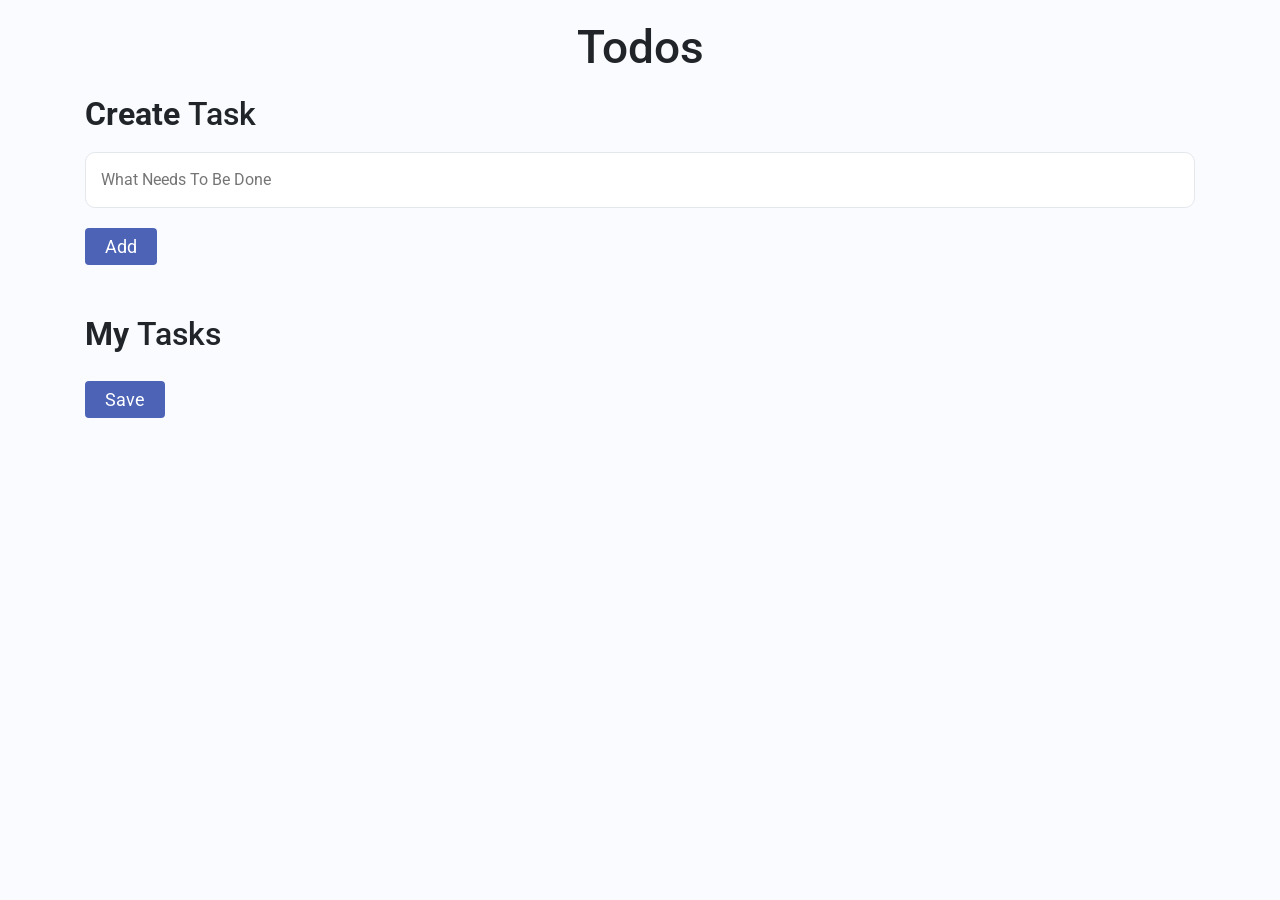
<file: index.html>
<!DOCTYPE html>
<html>

<head>
    <link rel="stylesheet" href="https://stackpath.bootstrapcdn.com/bootstrap/4.5.2/css/bootstrap.min.css" integrity="sha384-JcKb8q3iqJ61gNV9KGb8thSsNjpSL0n8PARn9HuZOnIxN0hoP+VmmDGMN5t9UJ0Z" crossorigin="anonymous" />
    <script src="https://code.jquery.com/jquery-3.5.1.slim.min.js" integrity="sha384-DfXdz2htPH0lsSSs5nCTpuj/zy4C+OGpamoFVy38MVBnE+IbbVYUew+OrCXaRkfj" crossorigin="anonymous"></script>
    <script src="https://cdn.jsdelivr.net/npm/popper.js@1.16.1/dist/umd/popper.min.js" integrity="sha384-9/reFTGAW83EW2RDu2S0VKaIzap3H66lZH81PoYlFhbGU+6BZp6G7niu735Sk7lN" crossorigin="anonymous"></script>
    <script src="https://stackpath.bootstrapcdn.com/bootstrap/4.5.2/js/bootstrap.min.js" integrity="sha384-B4gt1jrGC7Jh4AgTPSdUtOBvfO8shuf57BaghqFfPlYxofvL8/KUEfYiJOMMV+rV" crossorigin="anonymous"></script>
    <link rel="stylesheet" href="https://cdnjs.cloudflare.com/ajax/libs/font-awesome/5.15.4/css/all.min.css">
    <link rel="stylesheet" href="style.css">
</head>

<body>
    <div class="todos-bg-container">
        <div class="container">
            <div class="row">
                <div class="col-12">
                    <h1 class="todos-heading">Todos</h1>
                    <h1 class="create-task-heading">
                        Create <span class="create-task-heading-subpart">Task</span>
                    </h1>
                    <input type="text" id="todoUserInput" class="todo-user-input" placeholder="What Needs To Be Done" />
                    <button class="add-todo-button" id="addButton">Add</button>
                    <h1 class="todo-items-heading">
                        My <span class="todo-items-heading-subpart">Tasks</span>
                    </h1>
                    <ul class="todo-items-container" id="todoItemsContainer">

                    </ul>
                    <button class="add-todo-button" id="saveButton"> Save </button>
                </div>
            </div>
        </div>
    </div>
    <script src="script.js"></script>
</body>

</html>
</file>
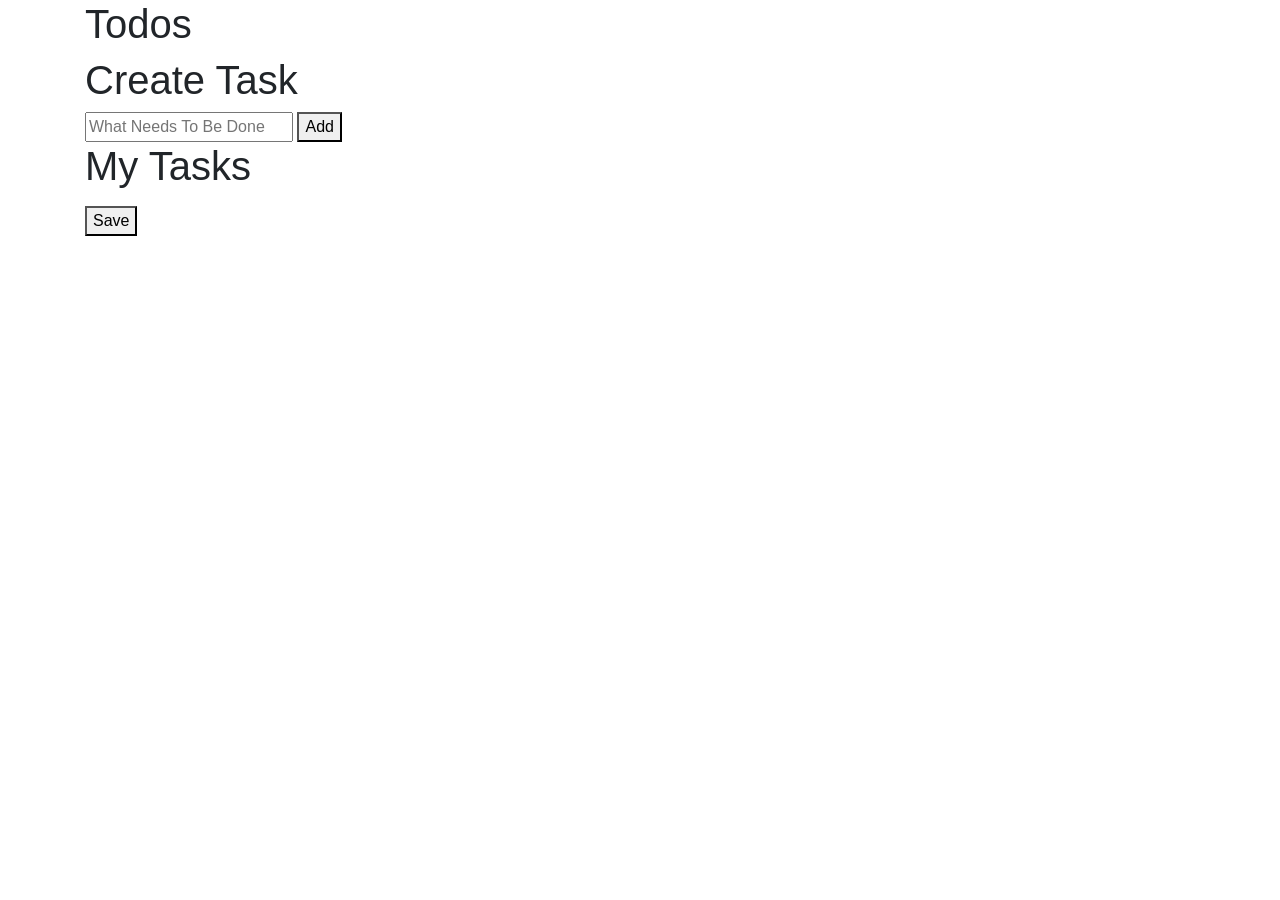
<file: todo application Finel.html>
<!DOCTYPE html>
<html>

<head>
    <link rel="stylesheet" href="https://stackpath.bootstrapcdn.com/bootstrap/4.5.2/css/bootstrap.min.css" integrity="sha384-JcKb8q3iqJ61gNV9KGb8thSsNjpSL0n8PARn9HuZOnIxN0hoP+VmmDGMN5t9UJ0Z" crossorigin="anonymous" />
    <script src="https://code.jquery.com/jquery-3.5.1.slim.min.js" integrity="sha384-DfXdz2htPH0lsSSs5nCTpuj/zy4C+OGpamoFVy38MVBnE+IbbVYUew+OrCXaRkfj" crossorigin="anonymous"></script>
    <script src="https://cdn.jsdelivr.net/npm/popper.js@1.16.1/dist/umd/popper.min.js" integrity="sha384-9/reFTGAW83EW2RDu2S0VKaIzap3H66lZH81PoYlFhbGU+6BZp6G7niu735Sk7lN" crossorigin="anonymous"></script>
    <script src="https://stackpath.bootstrapcdn.com/bootstrap/4.5.2/js/bootstrap.min.js" integrity="sha384-B4gt1jrGC7Jh4AgTPSdUtOBvfO8shuf57BaghqFfPlYxofvL8/KUEfYiJOMMV+rV" crossorigin="anonymous"></script>
    <link rel="stylesheet" href="https://cdnjs.cloudflare.com/ajax/libs/font-awesome/5.15.4/css/all.min.css">
</head>

<body>
    <div class="todos-bg-container">
        <div class="container">
            <div class="row">
                <div class="col-12">
                    <h1 class="todos-heading">Todos</h1>
                    <h1 class="create-task-heading">
                        Create <span class="create-task-heading-subpart">Task</span>
                    </h1>
                    <input type="text" id="todoUserInput" class="todo-user-input" placeholder="What Needs To Be Done" />
                    <button class="add-todo-button" id="addButton">Add</button>
                    <h1 class="todo-items-heading">
                        My <span class="todo-items-heading-subpart">Tasks</span>
                    </h1>
                    <ul class="todo-items-container" id="todoItemsContainer">

                    </ul>
                    <button class="add-todo-button" id="saveButton"> Save </button>
                </div>
            </div>
        </div>
    </div>
</body>

</html>
</file>
<file: style.css>
@import url('https://fonts.googleapis.com/css2?family=Bree+Serif&family=Caveat:wght@400;700&family=Lobster&family=Monoton&family=Open+Sans:ital,wght@0,400;0,700;1,400;1,700&family=Playfair+Display+SC:ital,wght@0,400;0,700;1,700&family=Playfair+Display:ital,wght@0,400;0,700;1,700&family=Roboto:ital,wght@0,400;0,700;1,400;1,700&family=Source+Sans+Pro:ital,wght@0,400;0,700;1,700&family=Work+Sans:ital,wght@0,400;0,700;1,700&display=swap');

.task-checked {
    text-decoration: line-through;
}

.todos-bg-container {
    background-color: #f9fbfe;
    height: 100vh;
}

.todos-heading {
    text-align: center;
    font-family: "Roboto";
    font-size: 46px;
    font-weight: 500;
    margin-top: 20px;
    margin-bottom: 20px;
}

.create-task-heading {
    font-family: "Roboto";
    font-size: 32px;
    font-weight: 700;
}

.create-task-heading-subpart {
    font-family: "Roboto";
    font-size: 32px;
    font-weight: 500;
}

.todo-items-heading {
    font-family: "Roboto";
    font-size: 32px;
    font-weight: 700;
}

.todo-items-heading-subpart {
    font-family: "Roboto";
    font-size: 32px;
    font-weight: 500;
}

.todo-items-container {
    margin: 0px;
    padding: 0px;
}

.todo-item-container {
    margin-top: 18px;
}

.todo-user-input {
    background-color: white;
    width: 100%;
    border-style: solid;
    border-width: 1px;
    border-color: #e4e7eb;
    border-radius: 10px;
    margin-top: 10px;
    padding: 15px;
}

.add-todo-button {
    color: white;
    background-color: #4c63b6;
    font-family: "Roboto";
    font-size: 18px;
    border-width: 0px;
    border-radius: 4px;
    margin-top: 20px;
    margin-bottom: 50px;
    padding-top: 5px;
    padding-bottom: 5px;
    padding-right: 20px;
    padding-left: 20px;
}

.label-container {
    background-color: #e6f6ff;
    width: 100%;
    height: 43px;
    border-style: solid;
    border-width: 5px;
    border-color: #096f92;
    border-right: none;
    border-top: none;
    border-bottom: none;
    border-radius: 4px;
}

.checkbox-input {
    width: 16px;
    height: 18px;
    margin-top: 10px;
    margin-right: 12px;
}

.checkbox-label {
    font-family: "Roboto";
    font-size: 14px;
    font-weight: 400;
    border-radius: 5px;
    padding-left: 18px;
    padding-top: 9px;
    width: 88%;

}

.delete-icon-container {
    padding-top: 9px;
    width: 12%;

}

.delete-icon {
    padding: 1px;
}
</file>
